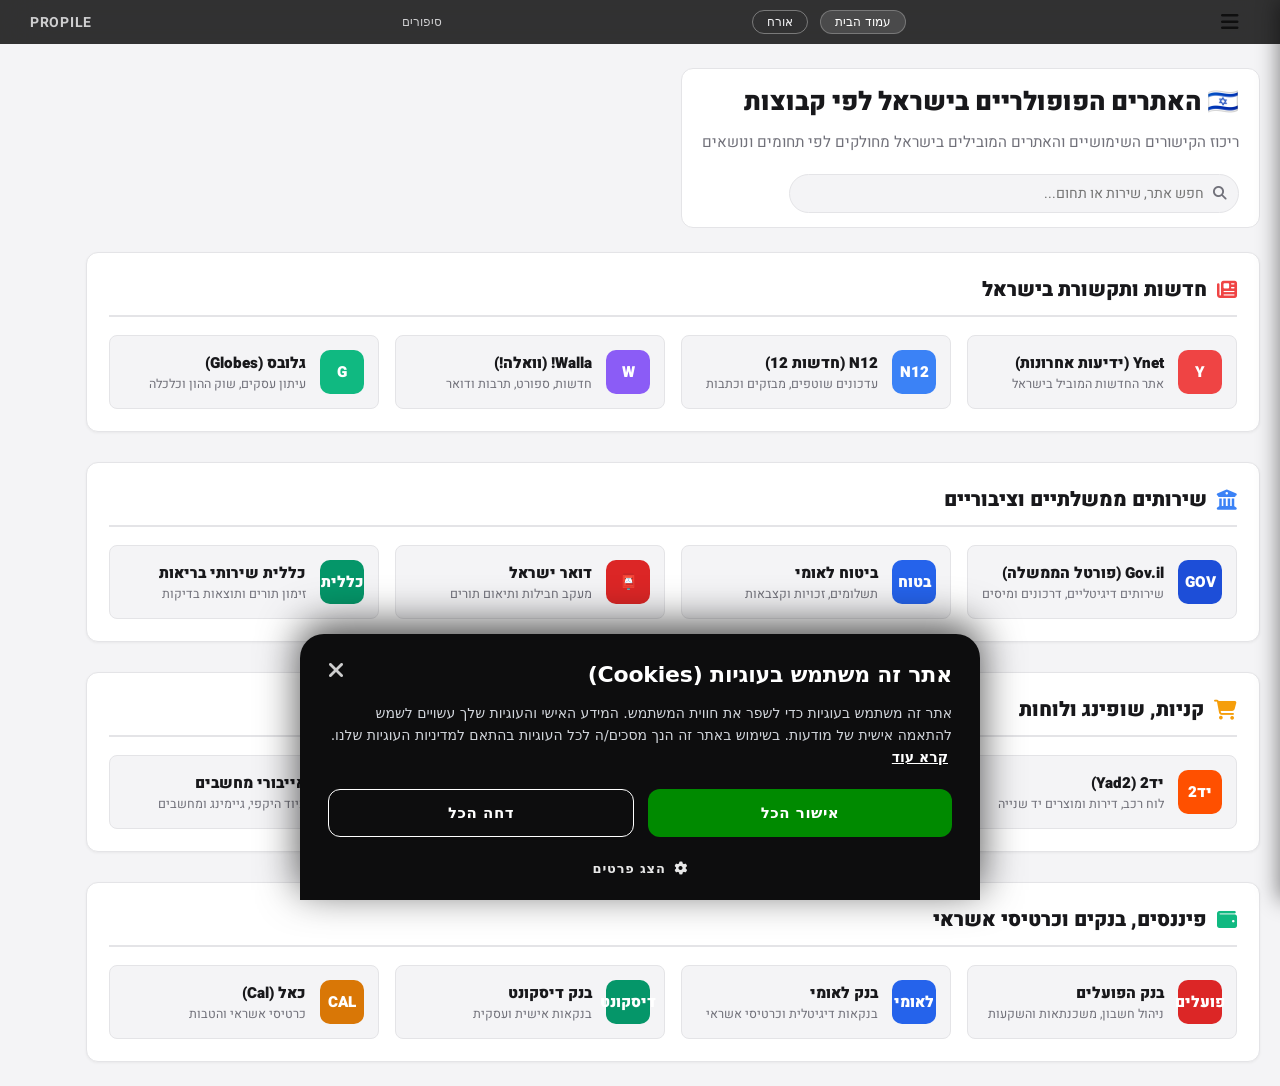
<file: popular.html>
<!DOCTYPE html>
<html lang="he" dir="rtl">
<head>
    <meta charset="UTF-8">
    <meta name="viewport" content="width=device-width, initial-scale=1.0">
    <title>האתרים הפופולריים בישראל | מדריך אתרים לפי קבוצות</title>
    <!-- Google Fonts: Heebo & Assistant -->
    <link rel="preconnect" href="https://fonts.googleapis.com">
    <link rel="preconnect" href="https://fonts.gstatic.com" crossorigin>
    <link href="https://fonts.googleapis.com/css2?family=Assistant:wght@400;600;700;800&family=Heebo:wght@300;400;500;700;900&display=swap" rel="stylesheet">
    <!-- FontAwesome Icons -->
    <link rel="stylesheet" href="https://cdnjs.cloudflare.com/ajax/libs/font-awesome/6.4.0/css/all.min.css">
    <link rel="stylesheet" href="styles.css?v=4500">
</head>
<body>

    <!-- Header Bar -->
    <header class="apple-nav">
        <div class="apple-nav-content">
            <button class="yt-hamburger-btn" onclick="openYtDrawer()" aria-label="פתח תפריט" title="תפריט">
                <i class="fa-solid fa-bars"></i>
            </button>
            <div class="nav-left">
                <button class="btn-publish-nav-btn" onclick="window.location.href='index.html'">עמוד הבית</button>
                <button id="manager-btn" class="guest-pill-btn" onclick="showGuestToast()">אורח</button>
            </div>

            <nav class="nav-links">
                <a href="index.html">סיפורים</a>
            </nav>

            <div class="logo-area" onclick="window.location.href='index.html'" style="cursor: pointer;" title="לוגו האתר">
                <span class="brand-logo-badge">PROPILE</span>
            </div>
        </div>
    </header>

    <!-- YouTube-style Slide Drawer (תפריט צד נשלף בסגנון יוטיוב) -->
    <div id="ytDrawerOverlay" class="yt-drawer-overlay" onclick="closeYtDrawer()"></div>
    <aside id="ytDrawer" class="yt-drawer" aria-label="תפריט ניווט">
        <div class="yt-drawer-header">
            <button class="yt-drawer-hamburger" onclick="closeYtDrawer()" aria-label="סגור תפריט">
                <i class="fa-solid fa-bars"></i>
            </button>
            <span class="yt-drawer-brand">PROPILE</span>
        </div>

        <nav class="yt-drawer-body">
            <!-- ניווט ראשי -->
            <div class="yt-drawer-section">
                <a href="index.html" class="yt-drawer-item">
                    <i class="fa-solid fa-house"></i><span>סיפורים</span>
                </a>
                <a href="popular.html" class="yt-drawer-item">
                    <i class="fa-solid fa-star" style="color:#f59e0b;"></i><span>הכי פופולריים</span>
                </a>
                <a href="business_ideas.html" class="yt-drawer-item">
                    <i class="fa-solid fa-briefcase" style="color:#2563eb;"></i><span>רעיונות ומודלים עסקיים</span>
                </a>
                <a href="ideas.html" class="yt-drawer-item">
                    <i class="fa-solid fa-lightbulb" style="color:#f59e0b;"></i><span>לוח רעיונות ומיזמים</span>
                </a>
                <a href="carpool.html" class="yt-drawer-item">
                    <i class="fa-solid fa-car" style="color:#16a34a;"></i><span>נסיעה שיתופית</span>
                </a>
            </div>

            <div class="yt-drawer-divider"></div>

            <!-- פעולות -->
            <div class="yt-drawer-section">
                <button class="yt-drawer-item" onclick="ytDrawerPublish()">
                    <i class="fa-solid fa-bullhorn"></i><span>פרסום מודעה</span>
                </button>
                <button class="yt-drawer-item" onclick="ytDrawerGuest()">
                    <i class="fa-solid fa-circle-user"></i><span>אורח · התחברות</span>
                </button>
            </div>

            <div class="yt-drawer-divider"></div>

            <!-- גלה עוד -->
            <div class="yt-drawer-section">
                <div class="yt-drawer-section-title">גלה עוד</div>
                <a href="professionals.html" class="yt-drawer-item">
                    <i class="fa-solid fa-user-tie"></i><span>אנשי מקצוע</span>
                </a>
                <a href="images.html" class="yt-drawer-item">
                    <i class="fa-solid fa-images"></i><span>גלריית תמונות</span>
                </a>
            </div>

            <div class="yt-drawer-divider"></div>

            <!-- הקהילות שלנו -->
            <div class="yt-drawer-section">
                <div class="yt-drawer-section-title">הקהילות שלנו ברשת</div>
                <a href="#" class="yt-drawer-item"><i class="fa-brands fa-facebook-f" style="color:#1877f2;"></i><span>Facebook</span></a>
                <a href="#" class="yt-drawer-item"><i class="fa-brands fa-instagram" style="color:#e1306c;"></i><span>Instagram</span></a>
                <a href="#" class="yt-drawer-item"><i class="fa-brands fa-telegram" style="color:#229ed9;"></i><span>Telegram</span></a>
                <a href="#" class="yt-drawer-item"><i class="fa-brands fa-discord" style="color:#5865f2;"></i><span>Discord</span></a>
            </div>

            <div class="yt-drawer-divider"></div>
            <div class="yt-drawer-footer">© 2026 PROPILE · כל הזכויות שמורות</div>
        </nav>
    </aside>

    <!-- Page Body Wrapper -->
    <div class="page-layout-wrapper" style="flex-direction: column; gap: 24px;">

        <!-- Header Hero Box -->
        <div class="section-sub-header" style="flex-direction: column; align-items: flex-start; gap: 10px;">
            <h1 class="section-title-text" style="font-size: 1.6rem;">🇮🇱 האתרים הפופולריים בישראל לפי קבוצות</h1>
            <p style="color: var(--text-muted); font-size: 0.95rem;">ריכוז הקישורים השימושיים והאתרים המובילים בישראל מחולקים לפי תחומים ונושאים</p>
            
            <div class="search-filter-box" style="width: 100%; max-width: 450px; margin-top: 10px;">
                <i class="fa-solid fa-magnifying-glass search-icon"></i>
                <input type="text" id="searchSitesInput" placeholder="חפש אתר, שירות או תחום..." oninput="filterPopularSites(this.value)">
            </div>
        </div>

        <!-- Groups Container -->
        <div id="sitesGroupsContainer" style="display: flex; flex-direction: column; gap: 30px;">
            
            <!-- Group 1: חדשות ותקשורת -->
            <div class="site-group-card">
                <h2 class="site-group-title"><i class="fa-solid fa-newspaper" style="color: #ef4444;"></i> חדשות ותקשורת בישראל</h2>
                <div class="sites-grid">
                    <a href="https://www.ynet.co.il" target="_blank" class="popular-site-item">
                        <div class="site-icon-box" style="background-color: #ef4444; color: white;">Y</div>
                        <div class="site-details">
                            <h4>Ynet (ידיעות אחרונות)</h4>
                            <p>אתר החדשות המוביל בישראל</p>
                        </div>
                    </a>
                    <a href="https://www.mako.co.il/news" target="_blank" class="popular-site-item">
                        <div class="site-icon-box" style="background-color: #3b82f6; color: white;">N12</div>
                        <div class="site-details">
                            <h4>N12 (חדשות 12)</h4>
                            <p>עדכונים שוטפים, מבזקים וכתבות</p>
                        </div>
                    </a>
                    <a href="https://www.walla.co.il" target="_blank" class="popular-site-item">
                        <div class="site-icon-box" style="background-color: #8b5cf6; color: white;">W</div>
                        <div class="site-details">
                            <h4>Walla! (וואלה!)</h4>
                            <p>חדשות, ספורט, תרבות ודואר</p>
                        </div>
                    </a>
                    <a href="https://www.globes.co.il" target="_blank" class="popular-site-item">
                        <div class="site-icon-box" style="background-color: #10b981; color: white;">G</div>
                        <div class="site-details">
                            <h4>גלובס (Globes)</h4>
                            <p>עיתון עסקים, שוק ההון וכלכלה</p>
                        </div>
                    </a>
                </div>
            </div>

            <!-- Group 2: שירותים וממשל -->
            <div class="site-group-card">
                <h2 class="site-group-title"><i class="fa-solid fa-building-columns" style="color: #3b82f6;"></i> שירותים ממשלתיים וציבוריים</h2>
                <div class="sites-grid">
                    <a href="https://www.gov.il" target="_blank" class="popular-site-item">
                        <div class="site-icon-box" style="background-color: #1d4ed8; color: white;">GOV</div>
                        <div class="site-details">
                            <h4>Gov.il (פורטל הממשלה)</h4>
                            <p>שירותים דיגיטליים, דרכונים ומיסים</p>
                        </div>
                    </a>
                    <a href="https://www.btl.gov.il" target="_blank" class="popular-site-item">
                        <div class="site-icon-box" style="background-color: #2563eb; color: white;">בטוח</div>
                        <div class="site-details">
                            <h4>ביטוח לאומי</h4>
                            <p>תשלומים, זכויות וקצבאות</p>
                        </div>
                    </a>
                    <a href="https://israelpost.co.il" target="_blank" class="popular-site-item">
                        <div class="site-icon-box" style="background-color: #dc2626; color: white;">📮</div>
                        <div class="site-details">
                            <h4>דואר ישראל</h4>
                            <p>מעקב חבילות ותיאום תורים</p>
                        </div>
                    </a>
                    <a href="https://www.clalit.co.il" target="_blank" class="popular-site-item">
                        <div class="site-icon-box" style="background-color: #059669; color: white;">כללית</div>
                        <div class="site-details">
                            <h4>כללית שירותי בריאות</h4>
                            <p>זימון תורים ותוצאות בדיקות</p>
                        </div>
                    </a>
                </div>
            </div>

            <!-- Group 3: סחר, שופינג ולוחות -->
            <div class="site-group-card">
                <h2 class="site-group-title"><i class="fa-solid fa-cart-shopping" style="color: #f59e0b;"></i> קניות, שופינג ולוחות</h2>
                <div class="sites-grid">
                    <a href="https://www.yad2.co.il" target="_blank" class="popular-site-item">
                        <div class="site-icon-box" style="background-color: #ff5000; color: white;">יד2</div>
                        <div class="site-details">
                            <h4>יד2 (Yad2)</h4>
                            <p>לוח רכב, דירות ומוצרים יד שנייה</p>
                        </div>
                    </a>
                    <a href="https://www.zap.co.il" target="_blank" class="popular-site-item">
                        <div class="site-icon-box" style="background-color: #eab308; color: white;">ZAP</div>
                        <div class="site-details">
                            <h4>זאפ השוואת מחירים</h4>
                            <p>השוואת מחירים וסקירות מוצרים</p>
                        </div>
                    </a>
                    <a href="https://www.ksp.co.il" target="_blank" class="popular-site-item">
                        <div class="site-icon-box" style="background-color: #0284c7; color: white;">KSP</div>
                        <div class="site-details">
                            <h4>KSP מחשבים וסלולר</h4>
                            <p>מוצרי חשמל, טכנולוגיה ובית</p>
                        </div>
                    </a>
                    <a href="https://www.ivory.co.il" target="_blank" class="popular-site-item">
                        <div class="site-icon-box" style="background-color: #4338ca; color: white;">IVORY</div>
                        <div class="site-details">
                            <h4>אייבורי מחשבים</h4>
                            <p>ציוד היקפי, גיימינג ומחשבים</p>
                        </div>
                    </a>
                </div>
            </div>

            <!-- Group 4: פיננסים ובנקים -->
            <div class="site-group-card">
                <h2 class="site-group-title"><i class="fa-solid fa-wallet" style="color: #10b981;"></i> פיננסים, בנקים וכרטיסי אשראי</h2>
                <div class="sites-grid">
                    <a href="https://www.bankhapoalim.co.il" target="_blank" class="popular-site-item">
                        <div class="site-icon-box" style="background-color: #dc2626; color: white;">פועלים</div>
                        <div class="site-details">
                            <h4>בנק הפועלים</h4>
                            <p>ניהול חשבון, משכנתאות והשקעות</p>
                        </div>
                    </a>
                    <a href="https://www.leumi.co.il" target="_blank" class="popular-site-item">
                        <div class="site-icon-box" style="background-color: #2563eb; color: white;">לאומי</div>
                        <div class="site-details">
                            <h4>בנק לאומי</h4>
                            <p>בנקאות דיגיטלית וכרטיסי אשראי</p>
                        </div>
                    </a>
                    <a href="https://www.discountbank.co.il" target="_blank" class="popular-site-item">
                        <div class="site-icon-box" style="background-color: #059669; color: white;">דיסקונט</div>
                        <div class="site-details">
                            <h4>בנק דיסקונט</h4>
                            <p>בנקאות אישית ועסקית</p>
                        </div>
                    </a>
                    <a href="https://www.cal-online.co.il" target="_blank" class="popular-site-item">
                        <div class="site-icon-box" style="background-color: #d97706; color: white;">CAL</div>
                        <div class="site-details">
                            <h4>כאל (Cal)</h4>
                            <p>כרטיסי אשראי והטבות</p>
                        </div>
                    </a>
                </div>
            </div>

        </div>

    </div>

    <!-- Toast Notification -->
    <div id="toast" class="toast hidden">
        <span id="toastMessage">הפעולה בוצעה בהצלחה</span>
    </div>

    <script>
        function filterPopularSites(query) {
            const q = query.trim().toLowerCase();
            document.querySelectorAll('.popular-site-item').forEach(item => {
                const text = item.innerText.toLowerCase();
                if (text.includes(q)) {
                    item.style.display = 'flex';
                } else {
                    item.style.display = 'none';
                }
            });
        }
    </script>
    <script src="drawer.js?v=1"></script>
    <script src="cookie_banner.js"></script>
</body>
</html>
</file>
<file: styles.css>
/* =========================================================
   NEWSPAPER & MAGAZINE LAYOUT STYLESHEET (MATCHING SCREENSHOT)
   ========================================================= */

:root {
    --bg-color: #f4f4f6;
    --card-bg: #ffffff;
    --text-primary: #18181b;
    --text-secondary: #3f3f46;
    --text-muted: #71717a;
    --border-color: #e4e4e7;
    --primary-color: #18181b;
    --accent-blue: #2563eb;
    --accent-orange: #ff5000;
    --accent-green: #16a34a;
    --radius-sm: 8px;
    --radius-md: 12px;
    --radius-lg: 16px;
    --shadow-sm: 0 1px 3px rgba(0, 0, 0, 0.05);
    --shadow-md: 0 4px 12px rgba(0, 0, 0, 0.08);
    --transition: all 0.2s cubic-bezier(0.4, 0, 0.2, 1);
}

* {
    box-sizing: border-box;
    margin: 0;
    padding: 0;
}

body {
    font-family: 'Heebo', 'Assistant', system-ui, -apple-system, sans-serif;
    background-color: var(--bg-color);
    color: var(--text-primary);
    direction: rtl;
    line-height: 1.5;
    -webkit-font-smoothing: antialiased;
}

/* MANDATORY UTILITY CLASS TO HIDE MODALS & ELEMENTS */
.hidden {
    display: none !important;
}

/* =========================================================
   APPLE GLOBAL NAVIGATION (1:1 with black1white00.com)
   ========================================================= */
.apple-nav,
.top-navbar-black {
    position: sticky;
    top: 0;
    z-index: 1000;
    width: 100%;
    height: 44px;
    background: rgba(0, 0, 0, 0.8) !important;
    backdrop-filter: saturate(180%) blur(20px);
    -webkit-backdrop-filter: saturate(180%) blur(20px);
    border-bottom: none !important;
    border-top: none !important;
    display: flex;
    justify-content: center;
    align-items: center;
    box-shadow: none !important;
    padding: 0 !important;
}

.apple-nav-content,
.top-nav-inner {
    display: flex;
    justify-content: space-between;
    align-items: center;
    width: 100%;
    max-width: 100%;
    height: 100%;
    padding: 0 30px;
    box-sizing: border-box;
}

.logo-area,
.nav-right {
    display: flex;
    align-items: center;
    cursor: pointer;
}

.logo-area img,
.logo-area svg,
.brand-logo-badge {
    color: #f5f5f7;
    opacity: 0.8;
    transition: opacity 0.3s;
    font-size: 14px;
    font-weight: 700;
    letter-spacing: 0.05em;
    text-decoration: none;
}

.logo-area:hover img,
.logo-area:hover svg,
.logo-area:hover .brand-logo-badge {
    opacity: 1;
}

.nav-links,
.nav-center-tabs {
    display: flex;
    gap: 32px !important;
    align-items: center;
    margin: 0;
    padding: 0;
}

.nav-links a,
.nav-center-tabs a,
.nav-center-tabs .nav-tab-btn {
    color: #f5f5f7 !important;
    opacity: 0.8;
    font-size: 12px !important;
    font-weight: 400 !important;
    letter-spacing: -0.01em !important;
    text-decoration: none;
    transition: opacity 0.3s ease, background-color 0.2s ease !important;
    font-family: -apple-system, BlinkMacSystemFont, "San Francisco", "Helvetica Neue", Helvetica, Arial, sans-serif !important;
    padding: 4px 12px !important;
    border-radius: 12px !important;
    border: none !important;
    background: transparent !important;
    cursor: pointer;
    box-shadow: none !important;
    display: inline-flex;
    align-items: center;
    justify-content: center;
    line-height: 1.4;
}

.nav-links a:hover,
.nav-center-tabs a:hover,
.nav-center-tabs .nav-tab-btn:hover {
    opacity: 1 !important;
    background: rgba(255, 255, 255, 0.08) !important;
}

.nav-links a.active-top-nav,
.nav-links a.active,
.nav-center-tabs a.active,
.nav-center-tabs .nav-tab-btn.active {
    font-weight: 600 !important;
    color: #ffffff !important;
    background-color: #222222 !important;
    opacity: 1 !important;
    border: none !important;
    box-shadow: none !important;
}

.nav-left,
.right-icons {
    display: flex;
    align-items: center;
    gap: 12px;
}

.manager-btn,
.guest-pill-btn {
    background: transparent !important;
    border: 1px solid rgba(255, 255, 255, 0.35) !important;
    border-radius: 14px !important;
    color: #f5f5f7 !important;
    font-size: 12px !important;
    font-weight: 400 !important;
    font-family: -apple-system, BlinkMacSystemFont, "San Francisco", "Helvetica Neue", sans-serif !important;
    padding: 4px 14px !important;
    cursor: pointer;
    transition: background 0.2s, border-color 0.2s !important;
    letter-spacing: 0.01em !important;
    box-shadow: none !important;
}

.manager-btn:hover,
.guest-pill-btn:hover {
    background: rgba(255, 255, 255, 0.1) !important;
    border-color: rgba(255, 255, 255, 0.6) !important;
}

.btn-publish-nav-btn {
    background: rgba(255, 255, 255, 0.12) !important;
    border: 1px solid rgba(255, 255, 255, 0.25) !important;
    border-radius: 14px !important;
    color: #ffffff !important;
    font-size: 12px !important;
    font-weight: 500 !important;
    font-family: -apple-system, BlinkMacSystemFont, "San Francisco", "Helvetica Neue", sans-serif !important;
    padding: 4px 14px !important;
    cursor: pointer;
    transition: background 0.2s, border-color 0.2s !important;
    box-shadow: none !important;
    display: inline-flex;
    align-items: center;
    gap: 4px;
}

.btn-publish-nav-btn:hover {
    background: rgba(255, 255, 255, 0.2) !important;
    border-color: rgba(255, 255, 255, 0.5) !important;
    transform: none !important;
}

@media (max-width: 768px) {
    .apple-nav-content,
    .top-nav-inner {
        padding: 0 12px;
    }
    .nav-links,
    .nav-center-tabs {
        gap: 12px !important;
        overflow-x: auto;
        white-space: nowrap;
        -webkit-overflow-scrolling: touch;
    }
    .nav-links a,
    .nav-center-tabs a,
    .nav-center-tabs .nav-tab-btn {
        font-size: 11px !important;
        padding: 3px 8px !important;
    }
}

/* =========================================================
   POPULAR ISRAELI WEBSITES STYLES (קבוצות האתרים הפופולריים)
   ========================================================= */
.site-group-card {
    background-color: var(--card-bg);
    border: 1px solid var(--border-color);
    border-radius: var(--radius-md);
    padding: 22px;
    box-shadow: var(--shadow-sm);
}

.site-group-title {
    font-size: 1.25rem;
    font-weight: 900;
    color: var(--text-primary);
    margin-bottom: 18px;
    padding-bottom: 10px;
    border-bottom: 2px solid var(--border-color);
    display: flex;
    align-items: center;
    gap: 10px;
}

.sites-grid {
    display: grid;
    grid-template-columns: repeat(4, 1fr);
    gap: 16px;
}

.popular-site-item {
    display: flex;
    align-items: center;
    gap: 14px;
    background-color: var(--bg-color);
    border: 1px solid var(--border-color);
    border-radius: var(--radius-sm);
    padding: 14px;
    text-decoration: none;
    color: var(--text-primary);
    transition: var(--transition);
}

.popular-site-item:hover {
    transform: translateY(-3px);
    border-color: #18181b;
    box-shadow: var(--shadow-md);
}

.site-icon-box {
    width: 44px;
    height: 44px;
    border-radius: 10px;
    display: flex;
    align-items: center;
    justify-content: center;
    font-weight: 900;
    font-size: 0.95rem;
    flex-shrink: 0;
}

.site-details h4 {
    font-size: 0.95rem;
    font-weight: 900;
    margin-bottom: 2px;
}

.site-details p {
    font-size: 0.78rem;
    color: var(--text-muted);
    line-height: 1.2;
}

@media (max-width: 1050px) {
    .sites-grid {
        grid-template-columns: repeat(2, 1fr);
    }
}

@media (max-width: 600px) {
    .sites-grid {
        grid-template-columns: 1fr;
    }
}

/* =========================================================
   PUBLISH AD SIDEBAR CARD (כרטיס פרסום מודעה בראש הסיידבר)
   ========================================================= */
.publish-sidebar-card {
    background: linear-gradient(135deg, #18181b 0%, #27272a 100%);
    color: #ffffff;
    border: 1px solid #3f3f46;
    border-radius: var(--radius-md);
    padding: 18px;
    box-shadow: 0 4px 14px rgba(0,0,0,0.15);
    cursor: pointer;
    transition: var(--transition);
}

.publish-sidebar-card:hover {
    transform: translateY(-3px);
    box-shadow: 0 6px 18px rgba(0,0,0,0.25);
    border-color: #ff5000;
}

.publish-card-inner {
    display: flex;
    flex-direction: column;
    align-items: center;
    text-align: center;
    gap: 10px;
}

.publish-card-icon {
    font-size: 2.2rem;
    color: #ff5000;
}

.publish-card-text h4 {
    font-size: 1.1rem;
    font-weight: 900;
    color: #ffffff;
    margin-bottom: 4px;
}

.publish-card-text p {
    font-size: 0.82rem;
    color: #d4d4d8;
    line-height: 1.3;
}

.btn-publish-action {
    width: 100%;
    background-color: #ff5000;
    color: #ffffff;
    border: none;
    padding: 10px;
    border-radius: var(--radius-sm);
    font-weight: 900;
    font-size: 0.95rem;
    cursor: pointer;
    margin-top: 4px;
    transition: var(--transition);
}

.btn-publish-action:hover {
    background-color: #e63900;
}

/* =========================================================
   BTN OFFER PILL & OFFER MODAL STYLES (כפתור וחלון הגשת הצעה)
   ========================================================= */
.btn-offer-pill {
    background: linear-gradient(135deg, #16a34a, #15803d);
    color: #ffffff;
    border: none;
    padding: 5px 12px;
    border-radius: 16px;
    font-family: inherit;
    font-weight: 900;
    font-size: 0.78rem;
    cursor: pointer;
    display: flex;
    align-items: center;
    gap: 5px;
    box-shadow: 0 2px 6px rgba(22, 163, 74, 0.3);
    transition: var(--transition);
}

.btn-offer-pill:hover {
    transform: translateY(-1px);
    box-shadow: 0 4px 10px rgba(22, 163, 74, 0.45);
    background: linear-gradient(135deg, #15803d, #166534);
}

/* =========================================================
   LOCATION MULTI-SELECT CHECKBOX ITEM STYLES
   ========================================================= */
.checkbox-location-item {
    display: flex;
    align-items: center;
    gap: 10px;
    font-size: 0.88rem;
    font-weight: 800;
    color: var(--text-primary);
    cursor: pointer;
    padding: 5px 8px;
    border-radius: var(--radius-sm);
    transition: var(--transition);
}

.checkbox-location-item:hover {
    background-color: var(--bg-color);
}

.checkbox-location-item input[type="checkbox"] {
    width: 16px;
    height: 16px;
    accent-color: #ff5000;
    cursor: pointer;
}

/* =========================================================
   DUAL PRICE SLIDER COMPONENT STYLES (סרגל מחיר כפול 2 פינות)
   ========================================================= */
.dual-range-container {
    position: relative;
    width: 100%;
    height: 32px;
    display: flex;
    align-items: center;
    margin: 8px 0;
}

.dual-range-track-bg {
    position: absolute;
    width: 100%;
    height: 6px;
    background-color: #e4e4e7;
    border-radius: 4px;
    z-index: 1;
}

.price-range-slider {
    position: absolute;
    width: 100%;
    height: 6px;
    accent-color: #ff5000;
    cursor: pointer;
    background: transparent;
    pointer-events: none;
    -webkit-appearance: none;
    z-index: 2;
}

.price-range-slider::-webkit-slider-thumb {
    pointer-events: auto;
    width: 18px;
    height: 18px;
    border-radius: 50%;
    background: #ff5000;
    cursor: pointer;
    -webkit-appearance: none;
    box-shadow: 0 2px 5px rgba(0,0,0,0.3);
    transition: transform 0.15s ease;
}

.price-range-slider::-webkit-slider-thumb:hover {
    transform: scale(1.2);
}

.price-range-slider::-moz-range-thumb {
    pointer-events: auto;
    width: 18px;
    height: 18px;
    border-radius: 50%;
    background: #ff5000;
    cursor: pointer;
    box-shadow: 0 2px 5px rgba(0,0,0,0.3);
    transition: transform 0.15s ease;
}

.preset-price-btn {
    background-color: var(--bg-color);
    border: 1px solid var(--border-color);
    border-radius: var(--radius-sm);
    padding: 6px 4px;
    font-size: 0.78rem;
    font-weight: 800;
    color: var(--text-primary);
    cursor: pointer;
    transition: var(--transition);
}

.preset-price-btn:hover {
    border-color: #ff5000;
    color: #ff5000;
    background-color: #fff5f0;
}

.btn-apply-price-filter {
    width: 100%;
    background-color: #18181b;
    color: #ffffff;
    border: none;
    padding: 9px;
    border-radius: var(--radius-sm);
    font-weight: 900;
    font-size: 0.88rem;
    cursor: pointer;
    transition: var(--transition);
}

.btn-apply-price-filter:hover {
    background-color: #ff5000;
}

/* =========================================================
   PAGE 3-COLUMN LAYOUT WRAPPER
   ========================================================= */
.page-layout-wrapper {
    max-width: 1540px;
    margin: 24px auto;
    padding: 0 20px;
    display: flex;
    gap: 24px;
    align-items: flex-start;
}

/* STICKY & FIXED SIDEBAR COLUMNS (סיידברים מורחבים ומקובעים בגלילה) */
.sidebar-column {
    width: 275px;
    flex-shrink: 0;
    display: flex;
    flex-direction: column;
    gap: 20px;
    position: sticky;
    top: 70px;
    align-self: flex-start;
    max-height: calc(100vh - 85px);
    overflow-y: auto;
    scrollbar-width: thin;
    padding-bottom: 10px;
}

.sidebar-column::-webkit-scrollbar {
    width: 4px;
}

.sidebar-column::-webkit-scrollbar-thumb {
    background: #d4d4d8;
    border-radius: 4px;
}

.sidebar-card {
    background-color: var(--card-bg);
    border: 1px solid var(--border-color);
    border-radius: var(--radius-md);
    padding: 18px;
    box-shadow: var(--shadow-sm);
}

.sidebar-card-title {
    font-size: 1rem;
    font-weight: 900;
    color: var(--text-primary);
    margin-bottom: 14px;
    border-bottom: 2px solid var(--border-color);
    padding-bottom: 8px;
    text-align: center;
}

.recommended-sites-list {
    display: flex;
    flex-direction: column;
    gap: 8px;
}

.site-link-btn {
    display: flex;
    align-items: center;
    gap: 10px;
    background-color: var(--bg-color);
    border: 1px solid var(--border-color);
    padding: 8px 12px;
    border-radius: var(--radius-sm);
    color: var(--text-primary);
    text-decoration: none;
    font-weight: 800;
    font-size: 0.85rem;
    transition: var(--transition);
}

.site-link-btn:hover {
    border-color: #18181b;
    transform: translateX(-2px);
}

/* Top Read Stories List (01, 02, 03...) */
.top-read-list {
    display: flex;
    flex-direction: column;
    gap: 10px;
}

.top-read-item {
    display: flex;
    align-items: center;
    gap: 12px;
    cursor: pointer;
    padding: 6px 0;
    border-bottom: 1px solid var(--border-color);
    transition: var(--transition);
}

.top-read-item:last-child {
    border-bottom: none;
}

.top-read-item:hover .top-read-title {
    color: var(--accent-blue);
}

.top-read-num {
    font-size: 1.2rem;
    font-weight: 900;
    color: #e4e4e7;
}

.top-read-title {
    font-size: 0.85rem;
    font-weight: 800;
    color: var(--text-primary);
    line-height: 1.3;
    display: -webkit-box;
    -webkit-line-clamp: 2;
    line-clamp: 2;
    -webkit-box-orient: vertical;
    overflow: hidden;
}

/* COMMUNITY SOCIAL BUTTONS (כפתורי הרשתות החברתיות הצבעוניים) */
.community-card {
    background-color: #fdfdfd;
}

.community-title {
    font-size: 0.95rem;
    font-weight: 900;
    color: #ec4899;
    margin-bottom: 14px;
    display: flex;
    align-items: center;
    justify-content: center;
    gap: 6px;
    border-bottom: 2px solid #fbcfe8;
    padding-bottom: 8px;
}

.social-buttons-grid {
    display: grid;
    grid-template-columns: 1fr 1fr;
    gap: 8px;
}

.social-btn {
    display: flex;
    align-items: center;
    justify-content: center;
    gap: 6px;
    padding: 8px 6px;
    border-radius: 8px;
    color: #ffffff;
    font-weight: 800;
    font-size: 0.78rem;
    text-decoration: none;
    transition: var(--transition);
    box-shadow: 0 2px 4px rgba(0,0,0,0.1);
}

.social-btn:hover {
    transform: translateY(-2px);
    opacity: 0.92;
}

.btn-facebook { background-color: #1877f2; }
.btn-instagram { background: linear-gradient(45deg, #f09433, #e6683c, #dc2743, #cc2366, #bc1888); }
.btn-discord { background-color: #5865f2; }
.btn-telegram { background-color: #229ed9; }
.btn-twitter { background-color: #000000; }
.btn-reddit { background-color: #ff4500; }

/* =========================================================
   MAIN CENTER COLUMN (עמודה מרכזית - כתבות וגריד)
   ========================================================= */
.main-center-column {
    flex: 1;
    min-width: 0;
    display: flex;
    flex-direction: column;
    gap: 20px;
}

/* Hero Featured Banner Card (כרטיס באנר ראשי מעוצב - תמונה בלבד ללא טקסט) */
.hero-featured-banner {
    background-color: var(--card-bg);
    border: 1px solid var(--border-color);
    border-radius: var(--radius-md);
    overflow: hidden;
    cursor: pointer;
    box-shadow: var(--shadow-sm);
    transition: var(--transition);
}

.hero-featured-banner:hover {
    transform: translateY(-3px);
    box-shadow: var(--shadow-md);
}

.hero-banner-image-wrapper {
    position: relative;
    width: 100%;
    height: 300px;
    background-color: #000000;
}

.hero-banner-image-wrapper img {
    width: 100%;
    height: 100%;
    object-fit: cover;
    opacity: 1;
}

/* =========================================================
   MINIMALIST SPECS BAR (סרגל מפרט מינימליסטי: מחיר, דגם, דירוג, מיקום - ללא אימוג'ים)
   ========================================================= */
.article-specs-bar {
    background-color: #fafafa;
    border: 1px solid var(--border-color);
    border-radius: var(--radius-sm);
    padding: 12px 18px;
    margin: 16px 0;
    display: flex;
    align-items: center;
    justify-content: space-between;
    font-size: 0.9rem;
    color: var(--text-primary);
}

.specs-group-right, .specs-group-left {
    display: flex;
    align-items: center;
    gap: 12px;
}

.spec-item {
    font-weight: 800;
}

.spec-item strong {
    font-weight: 900;
    color: var(--text-muted);
}

.spec-divider {
    color: #d4d4d8;
    font-weight: 400;
}

/* =========================================================
   FIVERR-STYLE FILTER BAR COMPONENT WITH DROPDOWNS
   ========================================================= */
.articles-filter-bar {
    background-color: var(--card-bg);
    border: 1px solid var(--border-color);
    border-radius: var(--radius-md);
    padding: 16px 20px;
    box-shadow: var(--shadow-sm);
}

.filter-top-row {
    display: flex;
    align-items: center;
    justify-content: space-between;
    gap: 15px;
    flex-wrap: wrap;
}

.filter-pills-group {
    display: flex;
    align-items: center;
    gap: 10px;
    flex-wrap: wrap;
}

.filter-pill-wrapper {
    position: relative;
    display: inline-block;
}

.filter-pill-btn {
    background-color: var(--card-bg);
    border: 1.5px solid var(--border-color);
    padding: 8px 16px;
    border-radius: var(--radius-sm);
    font-family: inherit;
    font-weight: 800;
    font-size: 0.9rem;
    color: var(--text-primary);
    cursor: pointer;
    display: flex;
    align-items: center;
    gap: 8px;
    transition: var(--transition);
}

.filter-pill-btn:hover, .filter-pill-btn.active {
    border-color: #18181b;
    background-color: var(--bg-color);
}

/* Dropdown popup menus for each filter pill */
.filter-pill-dropdown-menu {
    position: absolute;
    top: 100%;
    right: 0;
    margin-top: 6px;
    background-color: var(--card-bg);
    border: 1px solid var(--border-color);
    border-radius: var(--radius-md);
    box-shadow: var(--shadow-md);
    min-width: 190px;
    max-height: 260px;
    overflow-y: auto;
    z-index: 250;
    padding: 6px 0;
}

.pill-dropdown-item {
    padding: 8px 14px;
    font-size: 0.88rem;
    font-weight: 800;
    color: var(--text-primary);
    cursor: pointer;
    transition: var(--transition);
    text-align: right;
}

.pill-dropdown-item:hover, .pill-dropdown-item.active {
    background-color: var(--bg-color);
    color: var(--accent-blue);
}

.filter-switches-group {
    display: flex;
    align-items: center;
    gap: 20px;
}

.toggle-switch-label {
    display: flex;
    align-items: center;
    gap: 10px;
    font-size: 0.9rem;
    font-weight: 800;
    color: var(--text-primary);
    cursor: pointer;
    user-select: none;
}

.switch-track {
    width: 44px;
    height: 24px;
    background-color: #e4e4e7;
    border-radius: 20px;
    position: relative;
    transition: background-color 0.25s ease;
    display: inline-block;
}

.switch-track::after {
    content: '';
    position: absolute;
    width: 18px;
    height: 18px;
    border-radius: 50%;
    background-color: #ffffff;
    top: 3px;
    right: 3px;
    transition: transform 0.25s ease;
    box-shadow: 0 1px 3px rgba(0,0,0,0.2);
}

.toggle-switch-input:checked + .switch-track {
    background-color: #16a34a;
}

.toggle-switch-input:checked + .switch-track::after {
    transform: translateX(-20px);
}

.toggle-switch-input {
    display: none;
}

.filter-sub-bar {
    display: flex;
    align-items: center;
    justify-content: space-between;
    margin-top: 14px;
    padding-top: 12px;
    border-top: 1px solid var(--border-color);
    font-size: 0.88rem;
    color: var(--text-muted);
    font-weight: 700;
}

.results-count-text {
    font-weight: 800;
    color: var(--text-muted);
}

.sort-dropdown-wrapper {
    display: flex;
    align-items: center;
    gap: 6px;
    position: relative;
}

.sort-label-text {
    color: var(--text-muted);
    font-weight: 700;
}

.sort-dropdown-btn {
    background: var(--bg-color);
    border: 1px solid var(--border-color);
    padding: 5px 12px;
    border-radius: var(--radius-sm);
    font-family: inherit;
    font-size: 0.88rem;
    font-weight: 900;
    color: var(--text-primary);
    cursor: pointer;
    display: flex;
    align-items: center;
    gap: 6px;
}

.sort-popup-menu {
    position: absolute;
    top: 100%;
    left: 0;
    background-color: var(--card-bg);
    border: 1px solid var(--border-color);
    border-radius: var(--radius-md);
    box-shadow: var(--shadow-md);
    padding: 6px 0;
    min-width: 160px;
    z-index: 250;
    margin-top: 6px;
}

.sort-option-item {
    padding: 8px 14px;
    font-size: 0.88rem;
    font-weight: 800;
    color: var(--text-primary);
    cursor: pointer;
    display: flex;
    align-items: center;
    gap: 8px;
    transition: var(--transition);
}

.sort-option-item:hover, .sort-option-item.selected {
    background-color: var(--bg-color);
}

/* SECTION SUB HEADER */
.section-sub-header {
    display: flex;
    align-items: center;
    justify-content: space-between;
    gap: 15px;
    flex-wrap: wrap;
    background-color: var(--card-bg);
    padding: 14px 20px;
    border-radius: var(--radius-md);
    border: 1px solid var(--border-color);
}

.section-title-text {
    font-size: 1.2rem;
    font-weight: 900;
    color: var(--text-primary);
}

.search-filter-box {
    position: relative;
    width: 260px;
}

.search-icon {
    position: absolute;
    right: 12px;
    top: 50%;
    transform: translateY(-50%);
    color: var(--text-muted);
    font-size: 0.85rem;
}

.search-filter-box input {
    width: 100%;
    padding: 8px 34px 8px 12px;
    border-radius: 20px;
    border: 1px solid var(--border-color);
    background-color: var(--bg-color);
    font-family: inherit;
    font-size: 0.88rem;
    color: var(--text-primary);
    outline: none;
}

/* ARTICLES CARDS GRID (גריד 3 טור של כתבות - 12 כתבות בעמוד) */
.articles-cards-grid {
    display: grid;
    grid-template-columns: repeat(3, 1fr);
    gap: 20px;
}

@media (max-width: 900px) {
    .articles-cards-grid {
        grid-template-columns: repeat(2, 1fr);
    }
}

@media (max-width: 600px) {
    .articles-cards-grid {
        grid-template-columns: 1fr;
    }
}

.article-card-box {
    background-color: #ffffff;
    border: 1px solid #e5e7eb;
    border-radius: 16px;
    overflow: hidden;
    display: flex;
    flex-direction: column;
    cursor: pointer;
    box-shadow: 0 2px 10px rgba(0, 0, 0, 0.04);
    transition: transform 0.2s ease, box-shadow 0.2s ease;
}

.article-card-box:hover {
    transform: translateY(-3px);
    box-shadow: 0 8px 20px rgba(0, 0, 0, 0.08);
}

.article-card-image-box {
    position: relative;
    width: 100%;
    height: 240px;
    background-color: #f3f4f6;
    overflow: hidden;
}

.article-card-image-box img {
    width: 100%;
    height: 100%;
    object-fit: cover;
    display: block;
}

.article-card-body {
    padding: 14px 16px 16px 16px;
    background-color: #ffffff;
    display: flex;
    flex-direction: column;
    justify-content: space-between;
    flex-grow: 1;
}

.article-card-title {
    font-size: 1rem;
    font-weight: 700;
    color: #000000 !important;
    line-height: 1.35;
    margin-bottom: 8px;
    display: -webkit-box;
    -webkit-line-clamp: 2;
    line-clamp: 2;
    -webkit-box-orient: vertical;
    overflow: hidden;
    height: auto;
}

.article-card-price {
    font-size: 1.35rem;
    font-weight: 900;
    color: #000000 !important;
    margin-top: 4px;
    font-family: system-ui, -apple-system, BlinkMacSystemFont, sans-serif;
    letter-spacing: -0.02em;
}

/* SYMMETRICAL ACTION TOOLBAR FOOTER (סרגל הפעולות הסימטרי בתחתית כל מודעה) */
.article-card-action-bar {
    margin-top: 10px;
    padding-top: 10px;
    border-top: 1px solid var(--border-color);
    display: flex;
    align-items: center;
    justify-content: space-between;
    font-size: 0.82rem;
    font-weight: 800;
    color: var(--text-primary);
    gap: 6px;
}

.action-bar-right, .action-bar-left {
    display: flex;
    align-items: center;
    gap: 5px;
}

.action-bar-link {
    cursor: pointer;
    transition: var(--transition);
    color: var(--text-primary);
    white-space: nowrap;
}

.action-bar-link:hover {
    color: var(--accent-blue);
    text-decoration: underline;
}

.action-divider {
    color: #a1a1aa;
    font-weight: 400;
}

/* =========================================================
   PUBLISH LISTING & OFFER MODAL FORM STYLES
   ========================================================= */
.publish-modal-box {
    background-color: var(--card-bg);
    border-radius: var(--radius-md);
    border: 1px solid var(--border-color);
    padding: 30px;
    max-width: 680px;
    width: 100%;
    max-height: 90vh;
    overflow-y: auto;
    position: relative;
    box-shadow: var(--shadow-md);
}

.publish-modal-header {
    text-align: center;
    margin-bottom: 24px;
    border-bottom: 2px solid var(--border-color);
    padding-bottom: 15px;
}

.publish-modal-title {
    font-size: 1.5rem;
    font-weight: 900;
    color: var(--text-primary);
}

.publish-modal-subtitle {
    font-size: 0.9rem;
    color: var(--text-muted);
    margin-top: 4px;
}

.category-selection-grid {
    display: grid;
    grid-template-columns: repeat(3, 1fr);
    gap: 12px;
    margin-bottom: 24px;
}

.category-tile-btn {
    background-color: var(--bg-color);
    border: 2px solid var(--border-color);
    border-radius: var(--radius-sm);
    padding: 14px 10px;
    text-align: center;
    cursor: pointer;
    font-weight: 800;
    font-size: 0.9rem;
    color: var(--text-primary);
    transition: var(--transition);
}

.category-tile-btn:hover, .category-tile-btn.selected {
    border-color: #ff5000;
    background-color: #fff5f0;
    color: #ff5000;
}

.publish-form-group {
    display: flex;
    flex-direction: column;
    gap: 6px;
    margin-bottom: 16px;
}

.publish-form-group label {
    font-size: 0.9rem;
    font-weight: 800;
    color: var(--text-primary);
}

.publish-form-input, .publish-form-select, .publish-form-textarea {
    width: 100%;
    padding: 10px 14px;
    border-radius: var(--radius-sm);
    border: 1px solid var(--border-color);
    background-color: var(--bg-color);
    font-family: inherit;
    font-size: 0.92rem;
    color: var(--text-primary);
    outline: none;
    transition: var(--transition);
}

.publish-form-input:focus, .publish-form-select:focus, .publish-form-textarea:focus {
    border-color: #ff5000;
    background-color: #ffffff;
}

.publish-form-row {
    display: grid;
    grid-template-columns: 1fr 1fr;
    gap: 14px;
}

.btn-submit-publish {
    width: 100%;
    background: linear-gradient(135deg, #ff5000, #e63900);
    color: #ffffff;
    border: none;
    padding: 14px;
    border-radius: var(--radius-sm);
    font-weight: 900;
    font-size: 1.05rem;
    cursor: pointer;
    margin-top: 15px;
    box-shadow: 0 4px 12px rgba(255, 80, 0, 0.35);
    transition: var(--transition);
}

.btn-submit-publish:hover {
    transform: translateY(-2px);
    box-shadow: 0 6px 16px rgba(255, 80, 0, 0.5);
}

/* =========================================================
   PAGINATION CONTROLS (סרגל דפדפות ועמודים)
   ========================================================= */
.pagination-wrapper {
    display: flex;
    align-items: center;
    justify-content: center;
    gap: 8px;
    margin-top: 25px;
    padding: 16px;
    background-color: var(--card-bg);
    border-radius: var(--radius-md);
    border: 1px solid var(--border-color);
    box-shadow: var(--shadow-sm);
}

.page-btn {
    background-color: var(--bg-color);
    border: 1px solid var(--border-color);
    color: var(--text-primary);
    font-family: inherit;
    font-weight: 900;
    font-size: 0.9rem;
    min-width: 40px;
    height: 40px;
    border-radius: var(--radius-sm);
    cursor: pointer;
    display: flex;
    align-items: center;
    justify-content: center;
    padding: 0 12px;
    transition: var(--transition);
}

.page-btn:hover:not(:disabled) {
    background-color: #18181b;
    color: #ffffff;
    border-color: #18181b;
}

.page-btn.active {
    background-color: #18181b;
    color: #ffffff;
    border-color: #18181b;
}

.page-btn:disabled {
    opacity: 0.4;
    cursor: not-allowed;
}

/* =========================================================
   ARTICLE READER MODAL OVERLAY
   ========================================================= */
.modal-overlay {
    position: fixed;
    top: 0;
    left: 0;
    right: 0;
    bottom: 0;
    background-color: rgba(0, 0, 0, 0.75);
    backdrop-filter: blur(4px);
    z-index: 1000;
    display: flex;
    align-items: center;
    justify-content: center;
    padding: 20px;
}

.article-modal-box {
    background-color: var(--card-bg);
    border-radius: var(--radius-md);
    border: 1px solid var(--border-color);
    padding: 30px;
    max-width: 750px;
    width: 100%;
    max-height: 90vh;
    overflow-y: auto;
    position: relative;
    box-shadow: var(--shadow-md);
}

.close-modal-btn {
    position: absolute;
    top: 15px;
    left: 15px;
    background: var(--bg-color);
    border: 1px solid var(--border-color);
    width: 34px;
    height: 34px;
    border-radius: 50%;
    display: flex;
    align-items: center;
    justify-content: center;
    cursor: pointer;
    color: var(--text-primary);
}

.category-badge-pill {
    background-color: #18181b;
    color: #ffffff;
    font-size: 0.8rem;
    font-weight: 800;
    padding: 3px 12px;
    border-radius: 12px;
    display: inline-block;
    margin-bottom: 8px;
}

.modal-article-title {
    font-size: 1.6rem;
    font-weight: 900;
    color: var(--text-primary);
    margin-bottom: 8px;
}

.modal-meta-row {
    font-size: 0.88rem;
    color: var(--text-muted);
    display: flex;
    gap: 10px;
    align-items: center;
    margin-bottom: 16px;
}

.modal-article-image-box {
    width: 100%;
    height: 320px;
    border-radius: var(--radius-sm);
    overflow: hidden;
    margin-bottom: 20px;
}

.modal-article-image-box img {
    width: 100%;
    height: 100%;
    object-fit: cover;
}

.modal-article-content {
    font-size: 1rem;
    line-height: 1.7;
    color: var(--text-secondary);
    margin-bottom: 25px;
}

.modal-article-content h3 {
    font-size: 1.25rem;
    color: var(--text-primary);
    margin: 15px 0 8px 0;
}

.modal-article-content p {
    margin-bottom: 12px;
}

.modal-footer-actions {
    display: flex;
    align-items: center;
    justify-content: space-between;
    border-top: 1px solid var(--border-color);
    padding-top: 16px;
}

.btn-like-article {
    background-color: var(--bg-color);
    border: 1px solid var(--border-color);
    padding: 8px 18px;
    border-radius: var(--radius-sm);
    font-weight: 800;
    color: var(--text-primary);
    cursor: pointer;
    display: flex;
    align-items: center;
    gap: 8px;
}

.btn-close-reader {
    background-color: #18181b;
    color: #ffffff;
    border: none;
    padding: 10px 22px;
    border-radius: var(--radius-sm);
    font-weight: 900;
    cursor: pointer;
}

/* Toast */
.toast {
    position: fixed;
    bottom: 24px;
    left: 50%;
    transform: translateX(-50%);
    background-color: #18181b;
    color: #ffffff;
    padding: 10px 24px;
    border-radius: 20px;
    font-weight: 800;
    font-size: 0.9rem;
    z-index: 2000;
}

/* RESPONSIVE LAYOUT */
@media (max-width: 1200px) {
    .sidebar-column {
        width: 240px;
    }
}

@media (max-width: 1050px) {
    .page-layout-wrapper {
        flex-direction: column;
    }
    .sidebar-column {
        width: 100%;
        position: static;
        max-height: none;
    }
    .articles-cards-grid {
        grid-template-columns: repeat(2, 1fr);
    }
}

@media (max-width: 600px) {
    .articles-cards-grid {
        grid-template-columns: 1fr;
    }
}

/* =========================================================
   IOS BATTERY/TASK PROGRESS RING WIDGET (1:1 MATCHING SCREENSHOT)
   ========================================================= */
.widget-tasks-card {
    background-color: #1c1c1e !important;
    color: #ffffff !important;
    border: 1px solid #2c2c2e !important;
    border-radius: 20px !important;
    padding: 16px 18px !important;
    box-shadow: 0 8px 24px rgba(0, 0, 0, 0.25) !important;
}

.widget-tasks-card .sidebar-card-title {
    color: #ffffff !important;
    border-bottom: 1px solid #2c2c2e !important;
    font-size: 0.95rem;
    font-weight: 800;
    margin-bottom: 12px;
}

.rings-widget-container {
    display: flex;
    align-items: center;
    justify-content: space-around;
    gap: 8px;
    padding-top: 4px;
}

.ring-item {
    display: flex;
    flex-direction: column;
    align-items: center;
    cursor: pointer;
    transition: transform 0.2s ease;
    user-select: none;
}

.ring-item:hover {
    transform: scale(1.06);
}

.svg-ring-wrapper {
    position: relative;
    width: 60px;
    height: 60px;
    display: flex;
    align-items: center;
    justify-content: center;
}

.svg-ring-wrapper svg {
    transform: rotate(-90deg);
    width: 60px;
    height: 60px;
}

.ring-bg {
    fill: none;
    stroke: #2c2c2e;
    stroke-width: 5;
}

.ring-progress {
    fill: none;
    stroke-width: 5;
    stroke-linecap: round;
    transition: stroke-dashoffset 0.6s cubic-bezier(0.4, 0, 0.2, 1);
}

.ring-green {
    stroke: #34c759;
}

.ring-orange {
    stroke: #ff9500;
}

.ring-blue {
    stroke: #007aff;
}

.ring-red {
    stroke: #ff3b30;
}

.ring-icon {
    position: absolute;
    top: 50%;
    left: 50%;
    transform: translate(-50%, -50%);
    color: #ffffff;
    font-size: 1.1rem;
    display: flex;
    align-items: center;
    justify-content: center;
}

.ring-percent-text {
    font-size: 0.92rem;
    font-weight: 900;
    color: #ffffff;
    margin-top: 6px;
    font-family: system-ui, -apple-system, sans-serif;
}

.ring-label-text {
    font-size: 0.72rem;
    font-weight: 700;
    color: #98989d;
    margin-top: 2px;
}

/* Tasks Checklist Modal Item */
.task-chk-item {
    display: flex;
    align-items: center;
    gap: 12px;
    background-color: #2c2c2e;
    padding: 12px 16px;
    border-radius: 12px;
    color: #ffffff;
    cursor: pointer;
    transition: background-color 0.2s ease;
}

.task-chk-item:hover {
    background-color: #3a3a3c;
}

.task-chk-item input[type="checkbox"] {
    width: 18px;
    height: 18px;
    accent-color: #34c759;
    cursor: pointer;
}

/* =========================================================
   COMPACT HORIZONTAL TASK PROGRESS RINGS WIDGET (44px HEIGHT MATCHING TOP NAV)
   ========================================================= */
.widget-tasks-card-horizontal {
    background-color: #ffffff !important;
    color: #111111 !important;
    border: 2px solid #22c55e !important;
    border-radius: 20px !important;
    padding: 8px 24px !important;
    height: 52px !important;
    min-height: 52px !important;
    box-sizing: border-box !important;
    box-shadow: none !important;
    display: flex;
    align-items: center;
    justify-content: space-between;
    gap: 16px;
    width: 100%;
}

.widget-tasks-card-horizontal .sidebar-card-title,
.widget-tasks-card-horizontal .widget-title-group {
    color: #111111 !important;
    border-bottom: none !important;
    margin-bottom: 0 !important;
    font-size: 13px !important;
    font-weight: 800 !important;
    display: flex;
    align-items: center;
    gap: 10px;
    white-space: nowrap;
}

.widget-tasks-card-horizontal #overallProgressText {
    background-color: #22c55e !important;
    color: #ffffff !important;
    padding: 4px 12px !important;
    border-radius: 20px !important;
    font-size: 12px !important;
    font-weight: 700 !important;
}

.widget-tasks-card-horizontal .rings-widget-container {
    display: flex;
    align-items: center;
    gap: 20px;
    padding-top: 0 !important;
}

.widget-tasks-card-horizontal .ring-item {
    display: flex;
    flex-direction: row;
    align-items: center;
    gap: 6px;
    cursor: pointer;
}

.widget-tasks-card-horizontal .svg-ring-wrapper {
    width: 28px !important;
    height: 28px !important;
}

.widget-tasks-card-horizontal .svg-ring-wrapper svg {
    width: 28px !important;
    height: 28px !important;
}

.widget-tasks-card-horizontal .ring-bg {
    stroke: #e5e7eb !important;
    stroke-width: 6 !important;
}

.widget-tasks-card-horizontal .ring-progress {
    stroke: #22c55e !important;
    stroke-width: 6 !important;
}

.widget-tasks-card-horizontal .ring-icon {
    color: #111111 !important;
    font-size: 0.68rem !important;
}

.widget-tasks-card-horizontal .ring-percent-text {
    color: #111111 !important;
    font-size: 12px !important;
    font-weight: 800 !important;
    margin-top: 0 !important;
}

/* =========================================================
   AI FAST AD PUBLISHING CHATBOT WIDGET & MODAL STYLES
   ========================================================= */
.floating-ai-chat-btn {
    position: fixed;
    bottom: 24px;
    left: 24px;
    z-index: 9999;
    background: linear-gradient(135deg, #16a34a, #15803d);
    color: #ffffff;
    padding: 12px 20px;
    border-radius: 30px;
    font-size: 14px;
    font-weight: 800;
    cursor: pointer;
    box-shadow: 0 8px 24px rgba(22, 163, 74, 0.35);
    display: flex;
    align-items: center;
    gap: 10px;
    transition: transform 0.25s ease, box-shadow 0.25s ease;
}

.floating-ai-chat-btn:hover {
    transform: translateY(-3px) scale(1.03);
    box-shadow: 0 12px 30px rgba(22, 163, 74, 0.45);
}

.ai-chat-modal-box {
    background-color: #ffffff;
    width: 480px;
    max-width: 92vw;
    height: 600px;
    max-height: 85vh;
    border-radius: 20px;
    overflow: hidden;
    display: flex;
    flex-direction: column;
    box-shadow: 0 20px 60px rgba(0,0,0,0.3);
    direction: rtl;
}

.ai-chat-header {
    background-color: #18181b;
    color: #ffffff;
    padding: 14px 20px;
    display: flex;
    align-items: center;
    justify-content: space-between;
    border-bottom: 1px solid #27272a;
}

.ai-chat-header-info {
    display: flex;
    align-items: center;
    gap: 12px;
}

.ai-chat-avatar {
    width: 40px;
    height: 40px;
    background-color: #22c55e;
    border-radius: 50%;
    display: flex;
    align-items: center;
    justify-content: center;
    font-size: 20px;
}

.ai-chat-title {
    font-size: 15px;
    font-weight: 800;
    margin: 0;
    color: #ffffff;
}

.ai-chat-status {
    font-size: 11px;
    color: #a1a1aa;
}

.ai-chat-messages-container {
    flex: 1;
    padding: 16px 20px;
    overflow-y: auto;
    display: flex;
    flex-direction: column;
    gap: 14px;
    background-color: #f8fafc;
}

.chat-bubble {
    max-width: 85%;
    padding: 12px 16px;
    border-radius: 16px;
    font-size: 14px;
    line-height: 1.5;
    word-break: break-word;
    animation: fadeIn 0.25s ease;
}

.chat-bubble-bot {
    background-color: #ffffff;
    color: #111111;
    border: 1px solid #e2e8f0;
    align-self: flex-start;
    border-bottom-right-radius: 4px;
    box-shadow: 0 2px 8px rgba(0,0,0,0.04);
}

.chat-bubble-user {
    background-color: #22c55e;
    color: #ffffff;
    align-self: flex-end;
    border-bottom-left-radius: 4px;
    font-weight: 600;
}

.chat-bubble-image-preview {
    max-width: 100%;
    max-height: 180px;
    border-radius: 12px;
    margin-top: 8px;
    display: block;
    object-fit: cover;
}

.ai-chat-footer {
    padding: 12px 16px;
    background-color: #ffffff;
    border-top: 1px solid #e2e8f0;
    display: flex;
    flex-direction: column;
    gap: 8px;
}

.ai-chat-quick-pills {
    display: flex;
    gap: 8px;
    overflow-x: auto;
    padding-bottom: 4px;
}

.chat-pill-btn {
    background-color: #f1f5f9;
    color: #0f172a;
    border: 1px solid #cbd5e1;
    padding: 6px 14px;
    border-radius: 20px;
    font-size: 13px;
    font-weight: 700;
    cursor: pointer;
    white-space: nowrap;
    transition: background-color 0.2s, color 0.2s;
}

.chat-pill-btn:hover {
    background-color: #22c55e;
    color: #ffffff;
    border-color: #22c55e;
}

.ai-chat-input-row {
    display: flex;
    align-items: center;
    gap: 8px;
}

.ai-chat-media-btn {
    background-color: #f1f5f9;
    color: #0f172a;
    border: 1px solid #cbd5e1;
    width: 40px;
    height: 40px;
    border-radius: 50%;
    display: flex;
    align-items: center;
    justify-content: center;
    cursor: pointer;
    font-size: 16px;
    transition: background-color 0.2s;
}

.ai-chat-media-btn:hover {
    background-color: #e2e8f0;
}

.ai-chat-input {
    flex: 1;
    padding: 10px 16px;
    border: 1.5px solid #cbd5e1;
    border-radius: 24px;
    font-size: 14px;
    outline: none;
    transition: border-color 0.2s;
}

.ai-chat-input:focus {
    border-color: #22c55e;
}

.ai-chat-send-btn {
    background-color: #22c55e;
    color: #ffffff;
    border: none;
    width: 40px;
    height: 40px;
    border-radius: 50%;
    display: flex;
    align-items: center;
    justify-content: center;
    cursor: pointer;
    font-size: 15px;
    transition: background-color 0.2s;
}

.ai-chat-send-btn:hover {
    background-color: #16a34a;
}

.widget-tasks-card-horizontal .ring-label-text {
    color: #71717a !important;
    font-size: 12px !important;
    font-weight: 500 !important;
    margin-top: 0 !important;
}

/* =========================================================
   SIDEBAR PRICE RANGE & ATTRIBUTE FILTER PANEL (1:1 MATCHING media_1788704887393.png)
   ========================================================= */
.sidebar-filter-card {
    background-color: #ffffff !important;
    border: 1px solid #e5e7eb !important;
    border-radius: 12px !important;
    padding: 16px !important;
    margin-bottom: 20px !important;
    box-shadow: 0 2px 10px rgba(0, 0, 0, 0.03) !important;
    display: flex;
    flex-direction: column;
    gap: 16px;
    direction: rtl;
}

.sidebar-filter-group {
    border-bottom: 1px solid #f1f5f9;
    padding-bottom: 14px;
}

.sidebar-filter-group:last-child {
    border-bottom: none;
    padding-bottom: 0;
}

.sidebar-filter-header {
    font-size: 12px;
    font-weight: 800;
    color: #475569;
    letter-spacing: 0.05em;
    margin-bottom: 10px;
    text-transform: uppercase;
}

.sidebar-filter-checkbox-label {
    display: flex;
    align-items: center;
    gap: 8px;
    font-size: 13px;
    font-weight: 600;
    color: #1e293b;
    cursor: pointer;
    margin-bottom: 8px;
    user-select: none;
    transition: color 0.2s;
}

.sidebar-filter-checkbox-label:hover {
    color: #16a34a;
}

.sidebar-filter-checkbox-label input[type="checkbox"] {
    width: 16px;
    height: 16px;
    accent-color: #22c55e;
    cursor: pointer;
    border-radius: 4px;
}

.sidebar-price-display {
    display: flex;
    justify-content: space-between;
    align-items: center;
    font-size: 13px;
    font-weight: 800;
    color: #0f172a;
    margin-bottom: 8px;
}

.sidebar-range-slider-wrapper {
    position: relative;
    width: 100%;
    margin: 8px 0 12px 0;
}

.sidebar-range-slider-wrapper input[type="range"] {
    width: 100%;
    height: 6px;
    border-radius: 3px;
    background: #e2e8f0;
    outline: none;
    accent-color: #22c55e;
    cursor: pointer;
}

.sidebar-price-presets {
    display: flex;
    flex-wrap: wrap;
    gap: 6px;
    margin-top: 6px;
}

.price-preset-pill {
    background-color: #f8fafc;
    color: #334155;
    border: 1px solid #cbd5e1;
    border-radius: 14px;
    padding: 4px 10px;
    font-size: 11px;
    font-weight: 700;
    cursor: pointer;
    transition: background-color 0.2s, border-color 0.2s, color 0.2s;
}

.price-preset-pill:hover,
.price-preset-pill.active {
    background-color: #22c55e;
    color: #ffffff;
    border-color: #22c55e;
}



/* ============================================================
   YouTube-style Slide Drawer (תפריט צד נשלף בסגנון יוטיוב)
   ============================================================ */
.yt-hamburger-btn{
    display:inline-flex; align-items:center; justify-content:center;
    width:40px; height:40px; border-radius:50%;
    background:transparent; border:none; cursor:pointer;
    font-size:20px; color:#0f0f0f; margin-inline-end:6px;
    transition:background .15s ease;
}
.yt-hamburger-btn:hover{ background:rgba(0,0,0,.08); }

.yt-drawer-overlay{
    position:fixed; inset:0; background:rgba(0,0,0,.5);
    opacity:0; visibility:hidden; transition:opacity .25s ease; z-index:1000;
}
.yt-drawer-overlay.open{ opacity:1; visibility:visible; }

.yt-drawer{
    position:fixed; top:0; right:0; bottom:0;
    width:300px; max-width:85vw;
    background:#0f0f0f; color:#fff;
    transform:translateX(100%);
    transition:transform .25s ease;
    z-index:1001; overflow-y:auto;
    box-shadow:-2px 0 20px rgba(0,0,0,.45);
    -webkit-overflow-scrolling:touch;
}
.yt-drawer.open{ transform:translateX(0); }

.yt-drawer-header{
    display:flex; align-items:center; gap:16px;
    padding:8px 14px; height:56px;
    position:sticky; top:0; background:#0f0f0f; z-index:2;
}
.yt-drawer-hamburger{
    width:40px; height:40px; border-radius:50%; border:none; background:transparent;
    color:#fff; font-size:20px; cursor:pointer;
    display:inline-flex; align-items:center; justify-content:center;
    transition:background .15s ease;
}
.yt-drawer-hamburger:hover{ background:rgba(255,255,255,.1); }
.yt-drawer-brand{ font-size:20px; font-weight:900; letter-spacing:.5px; color:#fff; }

.yt-drawer-body{ padding:6px 12px 24px; }
.yt-drawer-section{ display:flex; flex-direction:column; gap:2px; }
.yt-drawer-item{
    display:flex; align-items:center; gap:24px;
    padding:0 12px; height:48px; border-radius:10px;
    color:#fff; text-decoration:none; font-size:15px; font-weight:600;
    background:transparent; border:none; width:100%;
    cursor:pointer; font-family:inherit; text-align:right;
    transition:background .12s ease;
}
.yt-drawer-item i{ font-size:20px; width:24px; text-align:center; flex-shrink:0; }
.yt-drawer-item span{ flex:1; }
.yt-drawer-item:hover{ background:rgba(255,255,255,.1); }
.yt-drawer-item.active{ background:rgba(255,255,255,.15); font-weight:800; }

.yt-drawer-divider{ height:1px; background:rgba(255,255,255,.15); margin:12px 8px; }
.yt-drawer-section-title{ font-size:16px; font-weight:800; color:#fff; padding:8px 12px 6px; }
.yt-drawer-footer{ font-size:12px; color:#aaa; padding:14px 12px; line-height:1.6; }

body.yt-drawer-open{ overflow:hidden; }

/* ============================================================
   Hebrew Cookie Consent Banner (1:1 Match media_1788704928505.png)
   ============================================================ */
.cookie-consent-wrapper {
    position: fixed;
    bottom: 0;
    left: 0;
    right: 0;
    z-index: 99999;
    display: flex;
    justify-content: center;
    align-items: flex-end;
    pointer-events: none;
    padding: 0;
}

.cookie-banner-box {
    pointer-events: auto;
    width: 100%;
    max-width: 680px;
    background-color: #0d0d0e;
    color: #ffffff;
    border-top-left-radius: 24px;
    border-top-right-radius: 24px;
    box-shadow: 0 -10px 40px rgba(0, 0, 0, 0.7);
    padding: 24px 28px 20px 28px;
    position: relative;
    box-sizing: border-box;
    font-family: system-ui, -apple-system, BlinkMacSystemFont, "Segoe UI", Roboto, sans-serif;
    transform: translateY(0);
    transition: transform 0.35s cubic-bezier(0.16, 1, 0.3, 1), opacity 0.35s ease;
    direction: rtl;
    text-align: right;
}

.cookie-consent-wrapper.hide-banner .cookie-banner-box {
    transform: translateY(100%);
    opacity: 0;
}

.cookie-banner-close {
    position: absolute;
    top: 20px;
    left: 20px;
    background: transparent;
    border: none;
    color: #ffffff;
    font-size: 22px;
    cursor: pointer;
    opacity: 0.8;
    transition: opacity 0.2s ease, transform 0.2s ease;
    display: flex;
    align-items: center;
    justify-content: center;
    width: 32px;
    height: 32px;
    border-radius: 50%;
}

.cookie-banner-close:hover {
    opacity: 1;
    background-color: rgba(255, 255, 255, 0.1);
    transform: scale(1.08);
}

.cookie-banner-title {
    font-size: 22px;
    font-weight: 800;
    color: #ffffff;
    margin: 0 0 12px 0;
    letter-spacing: -0.2px;
}

.cookie-banner-desc {
    font-size: 14px;
    line-height: 1.55;
    color: #d1d5db;
    margin: 0 0 20px 0;
    font-weight: 400;
}

.cookie-read-more {
    color: #ffffff;
    text-decoration: underline;
    font-weight: 600;
    margin-inline-start: 4px;
    cursor: pointer;
}

.cookie-read-more:hover {
    color: #34c759;
}

.cookie-details-box {
    background-color: #1a1a1c;
    border: 1px solid #2a2a2c;
    border-radius: 12px;
    padding: 14px 16px;
    margin-bottom: 20px;
    display: flex;
    flex-direction: column;
    gap: 10px;
}

.cookie-details-box.hidden {
    display: none;
}

.cookie-category-item {
    font-size: 13px;
    color: #e5e7eb;
}

.cookie-category-label {
    display: flex;
    align-items: flex-start;
    gap: 10px;
    cursor: pointer;
}

.cookie-category-label input {
    accent-color: #16a34a;
    margin-top: 3px;
    width: 16px;
    height: 16px;
}

.cookie-banner-actions {
    display: flex;
    gap: 14px;
    margin-bottom: 16px;
    width: 100%;
}

.cookie-btn-accept {
    flex: 1;
    background-color: #008a00;
    color: #ffffff;
    font-weight: 800;
    font-size: 15px;
    letter-spacing: 0.5px;
    padding: 14px 20px;
    border: none;
    border-radius: 12px;
    cursor: pointer;
    text-transform: uppercase;
    transition: background-color 0.2s ease, transform 0.15s ease;
    font-family: inherit;
    display: flex;
    align-items: center;
    justify-content: center;
}

.cookie-btn-accept:hover {
    background-color: #00a300;
    transform: translateY(-1px);
}

.cookie-btn-decline {
    flex: 1;
    background-color: transparent;
    color: #ffffff;
    font-weight: 800;
    font-size: 15px;
    letter-spacing: 0.5px;
    padding: 14px 20px;
    border: 1.5px solid #ffffff;
    border-radius: 12px;
    cursor: pointer;
    text-transform: uppercase;
    transition: background-color 0.2s ease, border-color 0.2s ease, transform 0.15s ease;
    font-family: inherit;
    display: flex;
    align-items: center;
    justify-content: center;
}

.cookie-btn-decline:hover {
    background-color: rgba(255, 255, 255, 0.1);
    transform: translateY(-1px);
}

.cookie-banner-footer {
    display: flex;
    align-items: center;
    justify-content: center;
    gap: 8px;
    color: #ffffff;
    font-size: 13px;
    font-weight: 700;
    letter-spacing: 0.8px;
    text-transform: uppercase;
    cursor: pointer;
    padding: 6px 0 2px 0;
    opacity: 0.9;
    transition: opacity 0.2s ease;
}

.cookie-banner-footer:hover {
    opacity: 1;
}

@media (max-width: 480px) {
    .cookie-banner-box {
        border-radius: 20px 20px 0 0;
        padding: 20px 18px 16px 18px;
    }
    .cookie-banner-title {
        font-size: 19px;
    }
    .cookie-banner-desc {
        font-size: 13px;
    }
    .cookie-banner-actions {
        flex-direction: row;
        gap: 10px;
    }
    .cookie-btn-accept, .cookie-btn-decline {
        padding: 12px 14px;
        font-size: 13px;
    }
}
</file>
